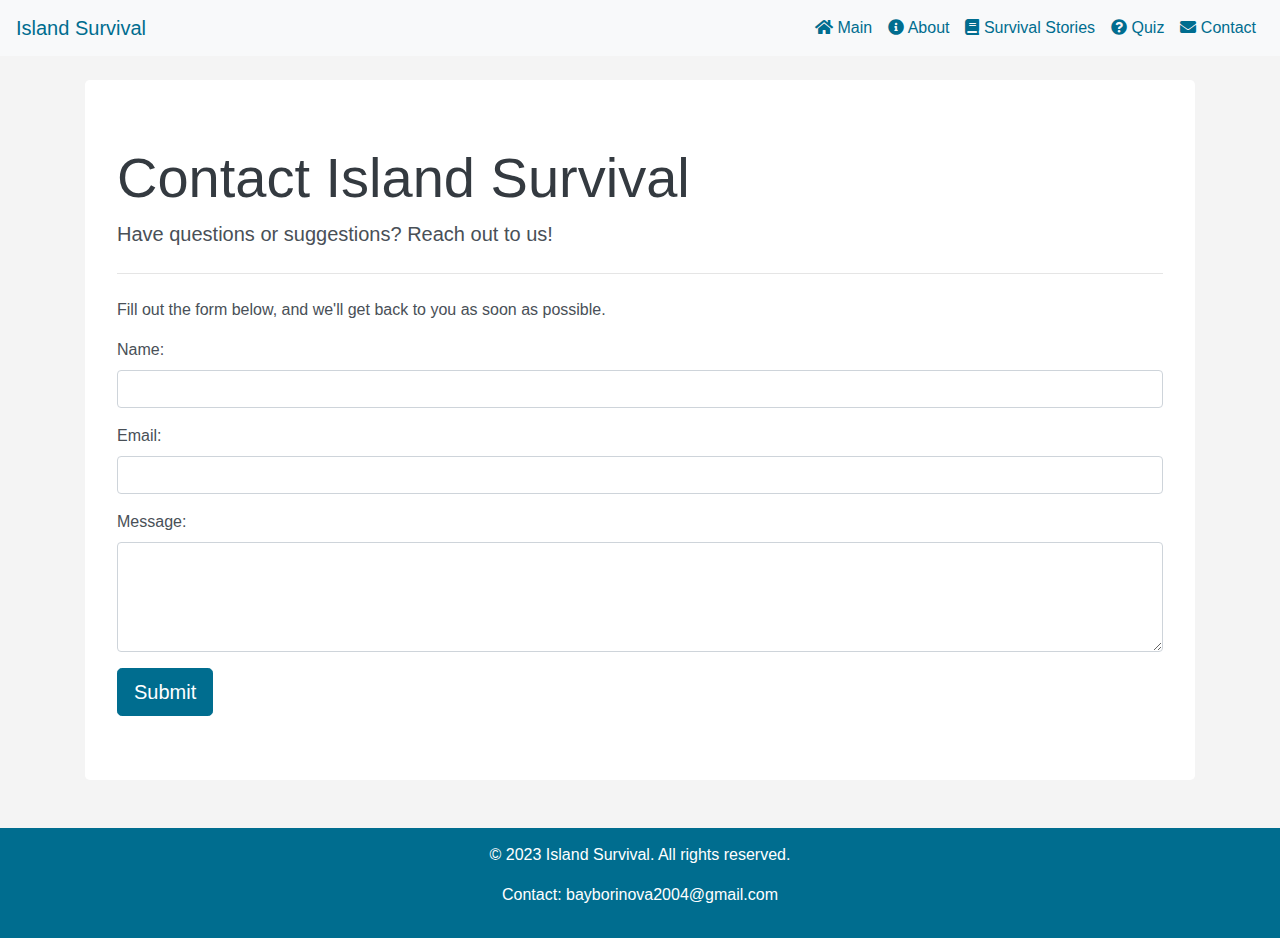
<file: contact.html>
<!DOCTYPE html>

<html lang="en">
<head>
<meta charset="utf-8"/>
<meta content="width=device-width, initial-scale=1.0" name="viewport"/>
<link href="https://stackpath.bootstrapcdn.com/bootstrap/4.5.2/css/bootstrap.min.css" rel="stylesheet"/>
<link href="https://cdnjs.cloudflare.com/ajax/libs/font-awesome/5.15.1/css/all.min.css" rel="stylesheet"/>
<link href="styles.css" rel="stylesheet"/>
<link href="Example-of-a-Teepee.jpg" rel="icon" type="image/x-icon"/>
<title>Contact Island Survival</title>
</head>
<body>
<!-- Navigation Bar -->
<nav class="navbar navbar-expand-lg navbar-light bg-light">
<a class="navbar-brand" href="index.html">Island Survival</a>
<button aria-controls="navbarNav" aria-expanded="false" aria-label="Toggle navigation" class="navbar-toggler" data-target="#navbarNav" data-toggle="collapse" type="button">
<span class="navbar-toggler-icon"></span>
</button>
<div class="collapse navbar-collapse" id="navbarNav">
<ul class="navbar-nav ml-auto">
<li class="nav-item">
<a class="nav-link" href="index.html"><i class="fas fa-home"></i> Main</a>
</li>
<li class="nav-item">
<a class="nav-link" href="about.html"><i class="fas fa-info-circle"></i> About</a>
</li>
<li class="nav-item">
<a class="nav-link" href="survival-stories.html"><i class="fas fa-book"></i> Survival Stories</a>
</li>
<li class="nav-item">
<a class="nav-link" href="quiz.html"><i class="fas fa-question-circle"></i> Quiz</a>
</li>
<li class="nav-item">
<a class="nav-link" href="contact.html"><i class="fas fa-envelope"></i> Contact</a>
</li>
</ul>
</div>
</nav>
<!-- Main Content -->
<div class="container mt-4">
<div class="jumbotron">
<h1 class="display-4">Contact Island Survival</h1>
<p class="lead">Have questions or suggestions? Reach out to us!</p>
<hr class="my-4"/>
<p>Fill out the form below, and we'll get back to you as soon as possible.</p>
<!-- Contact Form (You may need to set up a backend to handle form submissions) -->
<form>
<div class="form-group">
<label for="name">Name:</label>
<input class="form-control" id="name" required="" type="text"/>
</div>
<div class="form-group">
<label for="email">Email:</label>
<input class="form-control" id="email" required="" type="email"/>
</div>
<div class="form-group">
<label for="message">Message:</label>
<textarea class="form-control" id="message" required="" rows="4"></textarea>
</div>
<button class="btn btn-primary btn-lg" id="clickMeButton">Submit</button>
</form>
</div>
</div>
<!-- Footer -->
<footer class="footer mt-5">
<div class="container text-center">
<p>© 2023 Island Survival. All rights reserved.</p>
<p>Contact: bayborinova2004@gmail.com</p>
</div>
</footer>
<!-- Bootstrap JS, Popper.js, and jQuery -->
<script src="https://code.jquery.com/jquery-3.5.1.slim.min.js"></script>
<script src="https://cdn.jsdelivr.net/npm/@popperjs/core@2.0.7/dist/umd/popper.min.js"></script>
<script src="https://stackpath.bootstrapcdn.com/bootstrap/4.5.2/js/bootstrap.min.js"></script>
<!-- Your custom JavaScript -->
<script src="script.js"></script>
<audio id="keypressAudio" src="399097__rulfer__click.wav"></audio><script>
document.addEventListener('keypress', function() {
    var audio = document.getElementById('keypressAudio');
    if (audio) {
        audio.play();
    }
});
</script></body>
</html>
</file>
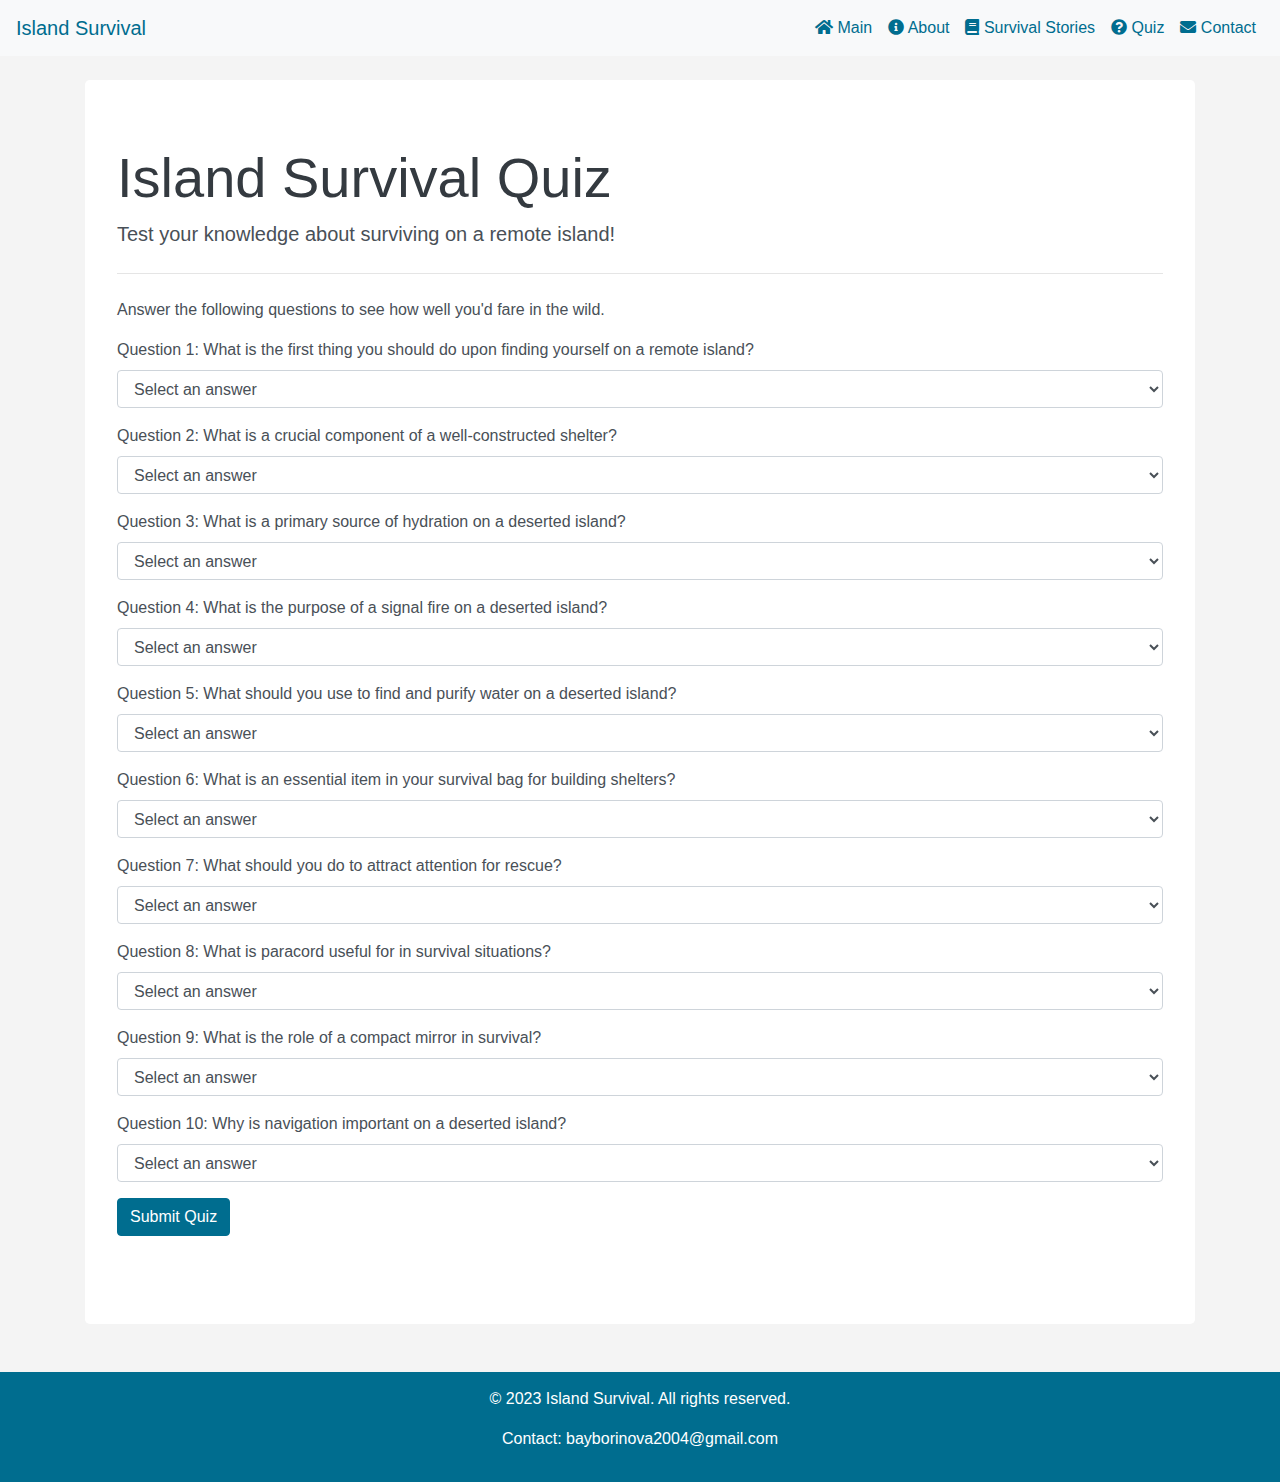
<file: quiz.html>
<!DOCTYPE html>
<html lang="en">
<head>
  <meta charset="UTF-8">
  <meta name="viewport" content="width=device-width, initial-scale=1.0">
  <link rel="stylesheet" href="https://stackpath.bootstrapcdn.com/bootstrap/4.5.2/css/bootstrap.min.css">
  <link rel="stylesheet" href="https://cdnjs.cloudflare.com/ajax/libs/font-awesome/5.15.1/css/all.min.css">
  <link rel="stylesheet" href="styles.css">
  <link rel="icon" href="Example-of-a-Teepee.jpg" type="image/x-icon">
  <title>Island Survival Quiz</title>
</head>
<body>

  <!-- Navigation Bar -->
  <nav class="navbar navbar-expand-lg navbar-light bg-light">
    <a class="navbar-brand" href="index.html">Island Survival</a>
    <button class="navbar-toggler" type="button" data-toggle="collapse" data-target="#navbarNav" aria-controls="navbarNav" aria-expanded="false" aria-label="Toggle navigation">
      <span class="navbar-toggler-icon"></span>
    </button>
    <div class="collapse navbar-collapse" id="navbarNav">
      <ul class="navbar-nav ml-auto">
        <li class="nav-item">
          <a class="nav-link" href="index.html"><i class="fas fa-home"></i> Main</a>
        </li>
        <li class="nav-item">
          <a class="nav-link" href="about.html"><i class="fas fa-info-circle"></i> About</a>
        </li>
        <li class="nav-item">
          <a class="nav-link" href="survival-stories.html"><i class="fas fa-book"></i> Survival Stories</a>
        </li>
        <li class="nav-item">
          <a class="nav-link" href="quiz.html"><i class="fas fa-question-circle"></i> Quiz</a>
        </li>
        <li class="nav-item">
          <a class="nav-link" href="contact.html"><i class="fas fa-envelope"></i> Contact</a>
        </li>
      </ul>
    </div>
  </nav>

<!-- Main Content -->
<div class="container mt-4">
  <div class="jumbotron">
    <h1 class="display-4">Island Survival Quiz</h1>
    <p class="lead">Test your knowledge about surviving on a remote island!</p>
    <hr class="my-4">
    <p>Answer the following questions to see how well you'd fare in the wild.</p>

    <!-- Quiz Questions (Replace with your own questions and answers) -->
    <form>
        <!-- Question 1 -->
        <div class="form-group">
          <label for="q1">Question 1: What is the first thing you should do upon finding yourself on a remote island?</label>
          <select class="form-control" id="q1" required>
            <option value="" disabled selected>Select an answer</option>
            <option value="a">Build a shelter</option>
            <option value="b">Look for food</option>
            <option value="c">Signal for help</option>
          </select>
        </div>
      
        <!-- Question 2 -->
        <div class="form-group">
          <label for="q2">Question 2: What is a crucial component of a well-constructed shelter?</label>
          <select class="form-control" id="q2" required>
            <option value="" disabled selected>Select an answer</option>
            <option value="a">Color of the leaves</option>
            <option value="b">Proximity to the water source</option>
            <option value="c">Sturdiness and protection from the elements</option>
          </select>
        </div>
      
        <!-- Question 3 -->
        <div class="form-group">
          <label for="q3">Question 3: What is a primary source of hydration on a deserted island?</label>
          <select class="form-control" id="q3" required>
            <option value="" disabled selected>Select an answer</option>
            <option value="a">Saltwater</option>
            <option value="b">Coconuts</option>
            <option value="c">Seaweed</option>
          </select>
        </div>
      
        <!-- Question 4 -->
        <div class="form-group">
          <label for="q4">Question 4: What is the purpose of a signal fire on a deserted island?</label>
          <select class="form-control" id="q4" required>
            <option value="" disabled selected>Select an answer</option>
            <option value="a">To cook food</option>
            <option value="b">To scare away animals</option>
            <option value="c">To attract rescue attention</option>
          </select>
        </div>
      
        <!-- Question 5 -->
        <div class="form-group">
          <label for="q5">Question 5: What should you use to find and purify water on a deserted island?</label>
          <select class="form-control" id="q5" required>
            <option value="" disabled selected>Select an answer</option>
            <option value="a">Seashells</option>
            <option value="b">Coconuts</option>
            <option value="c">Water purification tablets</option>
          </select>
        </div>
      
        <!-- Question 6 -->
        <div class="form-group">
          <label for="q6">Question 6: What is an essential item in your survival bag for building shelters?</label>
          <select class="form-control" id="q6" required>
            <option value="" disabled selected>Select an answer</option>
            <option value="a">Flashlight</option>
            <option value="b">Multi-tool</option>
            <option value="c">Emergency blanket</option>
          </select>
        </div>
      
        <!-- Question 7 -->
        <div class="form-group">
          <label for="q7">Question 7: What should you do to attract attention for rescue?</label>
          <select class="form-control" id="q7" required>
            <option value="" disabled selected>Select an answer</option>
            <option value="a">Build a sandcastle</option>
            <option value="b">Arrange seashells in an SOS pattern</option>
            <option value="c">Climb a tree</option>
          </select>
        </div>
      
        <!-- Question 8 -->
        <div class="form-group">
          <label for="q8">Question 8: What is paracord useful for in survival situations?</label>
          <select class="form-control" id="q8" required>
            <option value="" disabled selected>Select an answer</option>
            <option value="a">Cooking food</option>
            <option value="b">Building shelters</option>
            <option value="c">Communication with animals</option>
          </select>
        </div>
      
        <!-- Question 9 -->
        <div class="form-group">
          <label for="q9">Question 9: What is the role of a compact mirror in survival?</label>
          <select class="form-control" id="q9" required>
            <option value="" disabled selected>Select an answer</option>
            <option value="a">Signaling for help</option>
            <option value="b">Cooking food</option>
            <option value="c">Building shelter</option>
          </select>
        </div>
      
        <!-- Question 10 -->
        <div class="form-group">
          <label for="q10">Question 10: Why is navigation important on a deserted island?</label>
          <select class="form-control" id="q10" required>
            <option value="" disabled selected>Select an answer</option>
            <option value="a">To find buried treasure</option>
            <option value="b">To avoid sunburn</option>
            <option value="c">To prevent getting lost</option>
          </select>
        </div>
      
        <button type="button" class="btn btn-primary" onclick="submitQuiz()">Submit Quiz</button>

      </form>
      
      <!-- Result Section -->
<div id="quizResult" class="mt-4"></div>


  </div>
</div>

<!-- Footer -->
<footer class="footer mt-5">
    <div class="container text-center">
      <p>&copy; 2023 Island Survival. All rights reserved.</p>
      <p>Contact: bayborinova2004@gmail.com</p>
    </div>
  </footer>

<!-- Bootstrap JS, Popper.js, and jQuery -->
<script src="https://code.jquery.com/jquery-3.5.1.slim.min.js"></script>
<script src="https://cdn.jsdelivr.net/npm/@popperjs/core@2.0.7/dist/umd/popper.min.js"></script>
<script src="https://stackpath.bootstrapcdn.com/bootstrap/4.5.2/js/bootstrap.min.js"></script>

<!-- Your custom JavaScript -->
<script src="script.js"></script>
<script>
    function submitQuiz() {
      // Count the number of correct answers
      let correctAnswers = 0;
  
      // Question 1
      if (document.getElementById('q1').value === 'a') {
        correctAnswers++;
      }
  
      // Question 2
      if (document.getElementById('q2').value === 'c') {
        correctAnswers++;
      }
  
      // Question 3
      if (document.getElementById('q3').value === 'b') {
        correctAnswers++;
      }
  
      // Question 4
      if (document.getElementById('q4').value === 'c') {
        correctAnswers++;
      }
  
      // Question 5
      if (document.getElementById('q5').value === 'c') {
        correctAnswers++;
      }
  
      // Question 6
      if (document.getElementById('q6').value === 'b') {
        correctAnswers++;
      }
  
      // Question 7
      if (document.getElementById('q7').value === 'b') {
        correctAnswers++;
      }
  
      // Question 8
      if (document.getElementById('q8').value === 'b') {
        correctAnswers++;
      }
  
      // Question 9
      if (document.getElementById('q9').value === 'a') {
        correctAnswers++;
      }
  
      // Question 10
      if (document.getElementById('q10').value === 'c') {
        correctAnswers++;
      }
  
      // Display the result
      const resultDiv = document.getElementById('quizResult');
      resultDiv.innerHTML = `<h4>Your Quiz Result:</h4><p>You got ${correctAnswers} out of 10 correct answers!</p>`;
    }
  </script>
  

</body>
</html>
</file>
<file: styles.css>
html {
    height: 100%;
    width: 100%;
  }
  /* Add your custom styles here */
  /* styles.css */
  
  body {
    background-color: #f4f4f4;
  }
  
  .navbar {
    background-color: #919191;
    color: #ffffff;
  }
  
  .navbar a {
    color: #006d8f !important;
  }
  
  .jumbotron {
    background-color: #ffffff;
    color: #495057;
  }
  
  h1, h2, h3, h4, h5, h6 {
    color: #343a40;
  }
  
  .footer {
    background-color: #006d8f;
    color: #ffffff;
    padding: 15px 0;
  }
  
  .footer a {
    color: #ffffff;
  }
  
  /* styles.css */

.btn {
    background-color: #006d8f;
    border-color: #006d8f;
    color: #ffffff; /* text color for contrast */
  }
  
  .btn:hover {
    background-color: #00506b; /* darker shade on hover */
    border-color: #00506b;
  }

  @keyframes spin {
    0% { transform: rotate(0deg); }
    100% { transform: rotate(360deg); }
  }
</file>
